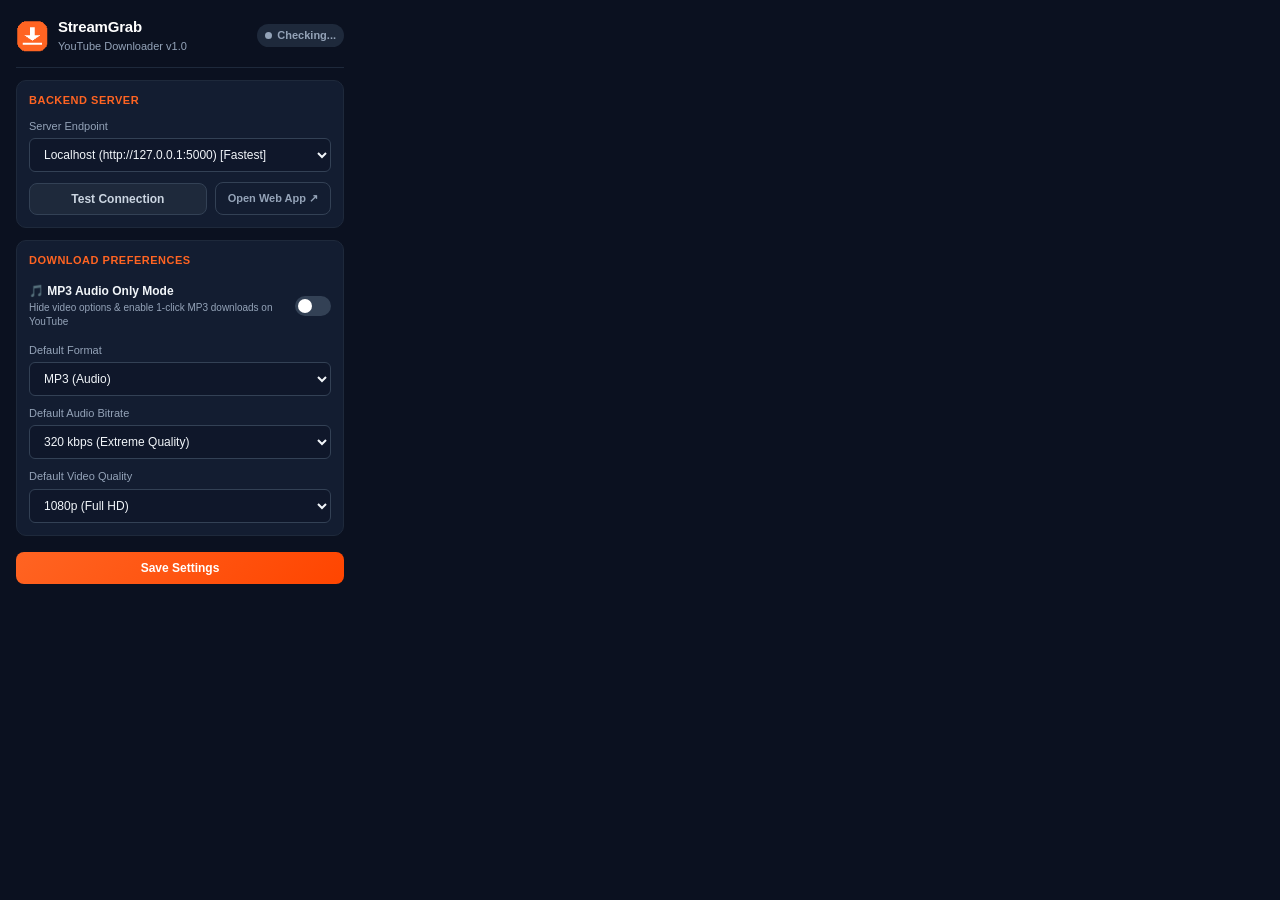
<file: extension/popup.html>
<!DOCTYPE html>
<html lang="en">
<head>
  <meta charset="UTF-8">
  <meta name="viewport" content="width=device-width, initial-scale=1.0">
  <title>StreamGrab Settings</title>
  <link rel="stylesheet" href="popup.css">
</head>
<body>
  <div class="sg-popup-container">
    <!-- Header -->
    <header class="sg-header">
      <div class="sg-brand">
        <img src="icons/icon48.png" alt="Logo" class="sg-logo">
        <div>
          <h1 class="sg-title">StreamGrab</h1>
          <span class="sg-subtitle">YouTube Downloader v1.0</span>
        </div>
      </div>
      <div class="sg-health-badge" id="health-badge">
        <span class="sg-dot" id="health-dot"></span>
        <span id="health-text">Checking...</span>
      </div>
    </header>

    <!-- Current Tab Quick Action (if on YouTube) -->
    <section class="sg-card sg-current-tab-card" id="current-tab-section" style="display: none;">
      <div class="sg-section-title">Current YouTube Video</div>
      <div class="sg-video-name" id="current-video-title">Loading...</div>
      <div class="sg-quick-row">
        <button type="button" class="sg-btn-primary btn-sm" id="btn-quick-mp3">⚡ Download MP3 (320k)</button>
        <button type="button" class="sg-btn-secondary btn-sm" id="btn-quick-mp4">🎬 Download MP4</button>
      </div>
    </section>

    <!-- Server Settings -->
    <section class="sg-card">
      <div class="sg-section-title">Backend Server</div>
      
      <div class="sg-input-group">
        <label for="server-select" class="sg-label">Server Endpoint</label>
        <select id="server-select" class="sg-select">
          <option value="http://127.0.0.1:5000">Localhost (http://127.0.0.1:5000) [Fastest]</option>
          <option value="https://youtube-downloader-xs7u.onrender.com">Render Cloud (https://youtube-downloader-xs7u.onrender.com)</option>
          <option value="custom">Custom Server URL...</option>
        </select>
      </div>

      <div class="sg-input-group" id="custom-server-group" style="display: none;">
        <label for="custom-server-input" class="sg-label">Custom Server URL</label>
        <input type="text" id="custom-server-input" class="sg-input" placeholder="http://192.168.1.100:5000">
      </div>

      <div class="sg-btn-row">
        <button type="button" class="sg-btn-secondary" id="btn-test-server">Test Connection</button>
        <a href="http://127.0.0.1:5000" target="_blank" class="sg-link-btn" id="link-open-webapp">Open Web App ↗</a>
      </div>
    </section>

    <!-- Preferences & MP3 Only Mode -->
    <section class="sg-card">
      <div class="sg-section-title">Download Preferences</div>

      <!-- MP3 Only Mode Toggle -->
      <div class="sg-toggle-row">
        <div>
          <div class="sg-toggle-label">🎵 MP3 Audio Only Mode</div>
          <div class="sg-toggle-sub">Hide video options &amp; enable 1-click MP3 downloads on YouTube</div>
        </div>
        <label class="sg-switch">
          <input type="checkbox" id="toggle-mp3-only">
          <span class="sg-slider"></span>
        </label>
      </div>

      <!-- Default Format (visible if not MP3 only) -->
      <div class="sg-input-group" id="group-default-format">
        <label for="default-format-select" class="sg-label">Default Format</label>
        <select id="default-format-select" class="sg-select">
          <option value="audio">MP3 (Audio)</option>
          <option value="video">MP4 (Video)</option>
        </select>
      </div>

      <!-- Default Audio Bitrate -->
      <div class="sg-input-group">
        <label for="default-audio-quality" class="sg-label">Default Audio Bitrate</label>
        <select id="default-audio-quality" class="sg-select">
          <option value="320">320 kbps (Extreme Quality)</option>
          <option value="256">256 kbps (High Quality)</option>
          <option value="192">192 kbps (Standard CD)</option>
          <option value="128">128 kbps (Compact)</option>
        </select>
      </div>

      <!-- Default Video Quality (visible if not MP3 only) -->
      <div class="sg-input-group" id="group-video-quality">
        <label for="default-video-quality" class="sg-label">Default Video Quality</label>
        <select id="default-video-quality" class="sg-select">
          <option value="1080">1080p (Full HD)</option>
          <option value="720">720p (HD)</option>
          <option value="480">480p (SD)</option>
          <option value="360">360p (Data Saver)</option>
        </select>
      </div>
    </section>

    <!-- Save Button & Toast -->
    <div class="sg-footer">
      <button type="button" class="sg-btn-primary" id="btn-save-settings">Save Settings</button>
      <div class="sg-save-toast" id="save-toast">Settings saved successfully!</div>
    </div>
  </div>

  <script src="popup.js"></script>
</body>
</html>
</file>
<file: extension/popup.css>
/* StreamGrab Extension - Popup Stylesheet */
* {
  box-sizing: border-box;
  margin: 0;
  padding: 0;
}

body {
  width: 360px;
  background-color: #0b1120;
  color: #f1f5f9;
  font-family: -apple-system, BlinkMacSystemFont, "Segoe UI", Roboto, sans-serif;
  font-size: 13px;
  line-height: 1.4;
}

.sg-popup-container {
  padding: 16px;
  display: flex;
  flex-direction: column;
  gap: 12px;
}

/* Header */
.sg-header {
  display: flex;
  align-items: center;
  justify-content: space-between;
  border-bottom: 1px solid #1e293b;
  padding-bottom: 12px;
}

.sg-brand {
  display: flex;
  align-items: center;
  gap: 10px;
}

.sg-logo {
  width: 32px;
  height: 32px;
  border-radius: 8px;
}

.sg-title {
  font-size: 15px;
  font-weight: 700;
  color: #ffffff;
  letter-spacing: -0.2px;
}

.sg-subtitle {
  font-size: 11px;
  color: #94a3b8;
}

/* Health badge */
.sg-health-badge {
  display: flex;
  align-items: center;
  gap: 5px;
  font-size: 11px;
  font-weight: 600;
  background: #1e293b;
  padding: 4px 8px;
  border-radius: 12px;
  color: #94a3b8;
}

.sg-dot {
  width: 7px;
  height: 7px;
  border-radius: 50%;
  background: #94a3b8;
}

.sg-dot.online {
  background: #10b981;
  box-shadow: 0 0 8px #10b981;
}

.sg-dot.offline {
  background: #ef4444;
}

/* Cards */
.sg-card {
  background: #131d31;
  border: 1px solid #1e293b;
  border-radius: 10px;
  padding: 12px;
  display: flex;
  flex-direction: column;
  gap: 10px;
}

.sg-section-title {
  font-size: 11px;
  font-weight: 700;
  text-transform: uppercase;
  color: #ff6422;
  letter-spacing: 0.5px;
}

/* Current tab quick card */
.sg-current-tab-card {
  background: linear-gradient(135deg, rgba(255, 100, 34, 0.1) 0%, rgba(15, 23, 42, 0.6) 100%);
  border-color: rgba(255, 100, 34, 0.3);
}

.sg-video-name {
  font-size: 12px;
  font-weight: 600;
  color: #e2e8f0;
  white-space: nowrap;
  overflow: hidden;
  text-overflow: ellipsis;
}

.sg-quick-row {
  display: flex;
  gap: 8px;
}

/* Inputs & Labels */
.sg-input-group {
  display: flex;
  flex-direction: column;
  gap: 4px;
}

.sg-label {
  font-size: 11px;
  font-weight: 500;
  color: #94a3b8;
}

.sg-select, .sg-input {
  width: 100%;
  padding: 8px 10px;
  background: #0f172a;
  border: 1px solid #334155;
  border-radius: 6px;
  color: #f1f5f9;
  font-size: 12px;
  outline: none;
  transition: border-color 0.15s ease;
}

.sg-select:focus, .sg-input:focus {
  border-color: #ff6422;
}

/* Toggle Switch */
.sg-toggle-row {
  display: flex;
  align-items: center;
  justify-content: space-between;
  gap: 10px;
  padding: 4px 0;
}

.sg-toggle-label {
  font-size: 12px;
  font-weight: 600;
  color: #f1f5f9;
}

.sg-toggle-sub {
  font-size: 10px;
  color: #94a3b8;
  margin-top: 1px;
}

.sg-switch {
  position: relative;
  display: inline-block;
  width: 36px;
  height: 20px;
  flex-shrink: 0;
}

.sg-switch input {
  opacity: 0;
  width: 0;
  height: 0;
}

.sg-slider {
  position: absolute;
  cursor: pointer;
  top: 0; left: 0; right: 0; bottom: 0;
  background-color: #334155;
  transition: 0.2s;
  border-radius: 20px;
}

.sg-slider:before {
  position: absolute;
  content: "";
  height: 14px;
  width: 14px;
  left: 3px;
  bottom: 3px;
  background-color: white;
  transition: 0.2s;
  border-radius: 50%;
}

input:checked + .sg-slider {
  background-color: #ff6422;
}

input:checked + .sg-slider:before {
  transform: translateX(16px);
}

/* Buttons */
.sg-btn-row {
  display: flex;
  align-items: center;
  gap: 8px;
}

.sg-btn-primary {
  flex: 1;
  padding: 9px 12px;
  background: linear-gradient(135deg, #ff6422 0%, #ff4500 100%);
  border: none;
  border-radius: 8px;
  color: #ffffff;
  font-size: 12px;
  font-weight: 700;
  cursor: pointer;
  transition: all 0.15s ease;
  text-align: center;
}

.sg-btn-primary:hover {
  background: linear-gradient(135deg, #ff7536 0%, #ff5214 100%);
  transform: translateY(-1px);
}

.sg-btn-secondary {
  flex: 1;
  padding: 8px 12px;
  background: #1e293b;
  border: 1px solid #334155;
  border-radius: 8px;
  color: #cbd5e1;
  font-size: 12px;
  font-weight: 600;
  cursor: pointer;
  transition: all 0.15s ease;
  text-align: center;
}

.sg-btn-secondary:hover {
  background: #334155;
  color: #ffffff;
}

.btn-sm {
  padding: 6px 10px;
  font-size: 11px;
}

.sg-link-btn {
  padding: 8px 12px;
  background: transparent;
  border: 1px solid #334155;
  border-radius: 8px;
  color: #94a3b8;
  font-size: 11px;
  font-weight: 600;
  text-decoration: none;
  transition: all 0.15s ease;
}

.sg-link-btn:hover {
  border-color: #ff6422;
  color: #ff6422;
}

/* Footer & Toast */
.sg-footer {
  display: flex;
  flex-direction: column;
  gap: 8px;
  margin-top: 4px;
}

.sg-save-toast {
  display: none;
  text-align: center;
  padding: 6px;
  background: rgba(16, 185, 129, 0.2);
  border: 1px solid #10b981;
  border-radius: 6px;
  color: #10b981;
  font-size: 11px;
  font-weight: 600;
  animation: sgFade 0.2s ease;
}

@keyframes sgFade {
  from { opacity: 0; transform: translateY(-4px); }
  to { opacity: 1; transform: translateY(0); }
}
</file>
